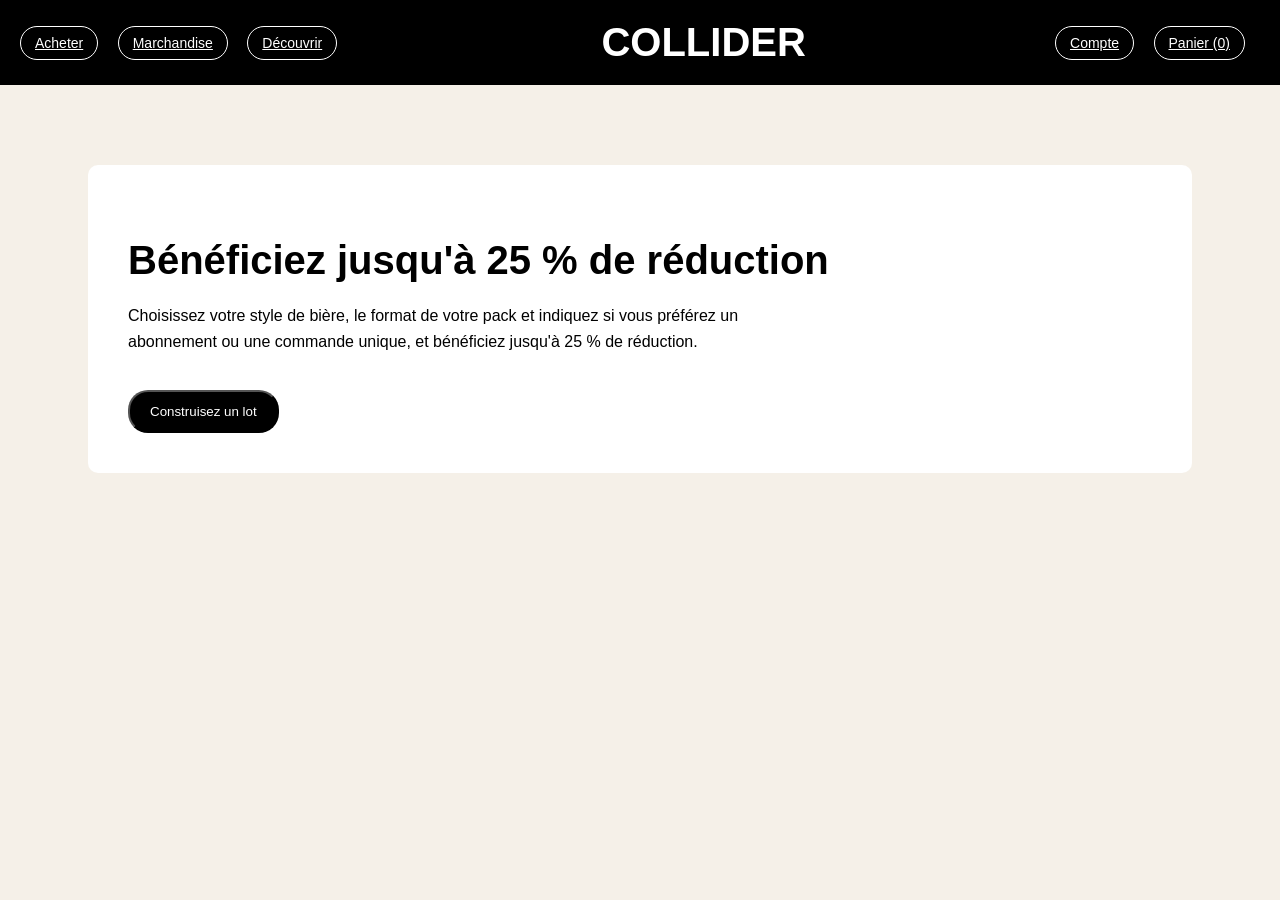
<file: index.html>
<!DOCTYPE html>
<html lang="fr">
<head>
    <meta charset="UTF-8">
    <meta name="viewport" content="width=device-width, initial-scale=1.0">
    <title>Collider</title>
    <link rel="stylesheet" href="css/style.css">
</head>
<body>

    <nav>
        <div class="nav-gauche">
            <a href="index.html">Acheter</a>
            <a href="produits.html">Marchandise</a>
            <a href="decouvrir.html">Découvrir</a>
        </div>

        <h1>COLLIDER</h1>

        <div class="nav-droite">
            <a href="client.html">Compte</a>
            <a href="panier.html">Panier (0)</a>
        </div>
    </nav>

    <header class="banniere">
        <div class="contenu-banniere">
            <h2>Bénéficiez jusqu'à 25 % de réduction</h2>

            <p>
                Choisissez votre style de bière, le format de votre pack
                et indiquez si vous préférez un abonnement ou une commande unique,
                et bénéficiez jusqu'à 25 % de réduction.
            </p>

            <button>Construisez un lot</button>
        </div>
    </header>

</body>
</html>
</file>
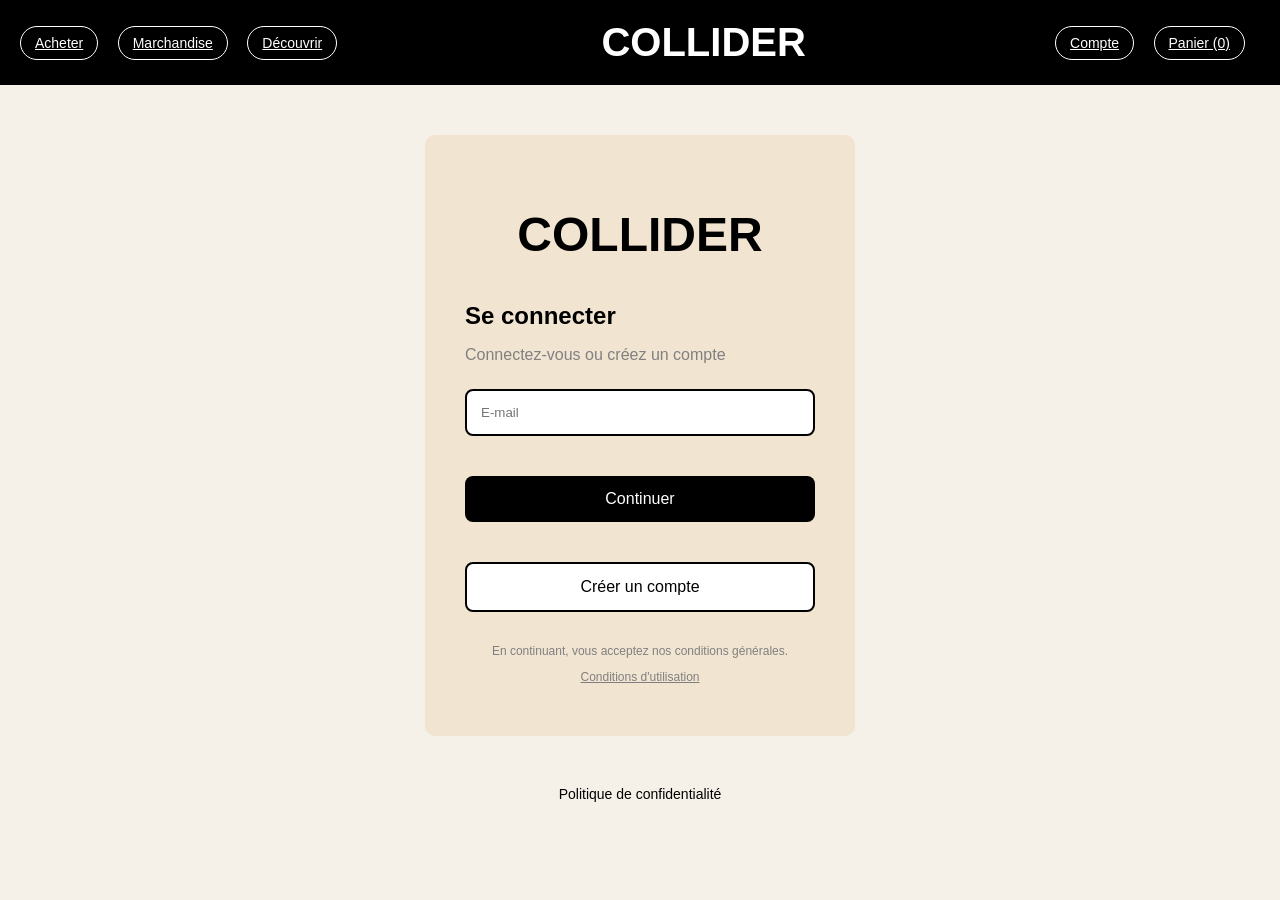
<file: client.html>
<!DOCTYPE html>
<html lang="fr">
<head>
    <meta charset="UTF-8">
    <title>Compte - Collider</title>
    <link rel="stylesheet" href="css/style.css">
</head>
<body>
    <nav>
        <div class="nav-gauche">
            <a href="index.html">Acheter</a>
            <a href="produits.html">Marchandise</a>
            <a href="decouvrir.html">Découvrir</a>
        </div>

        <h1>COLLIDER</h1>

        <div class="nav-droite">
            <a href="client.html">Compte</a>
            <a href="panier.html">Panier (0)</a>
        </div>
    </nav>

    <div class="boite-client">

        <h1>COLLIDER</h1>

        <h2>Se connecter</h2>

        <p class="texte-client">
            Connectez-vous ou créez un compte
        </p>

        <input type="email" placeholder="E-mail">

        <button class="btn-continuer"> Continuer </button>

        <button class="btn-creer"> Créer un compte </button>

        <p class="conditions"> En continuant, vous acceptez nos conditions générales. </p>

        <p class="conditions-lien">
            Conditions d'utilisation
        </p>

    </div>

    <p class="confidentialite">
        Politique de confidentialité
    </p>
</body>
</html>
</file>
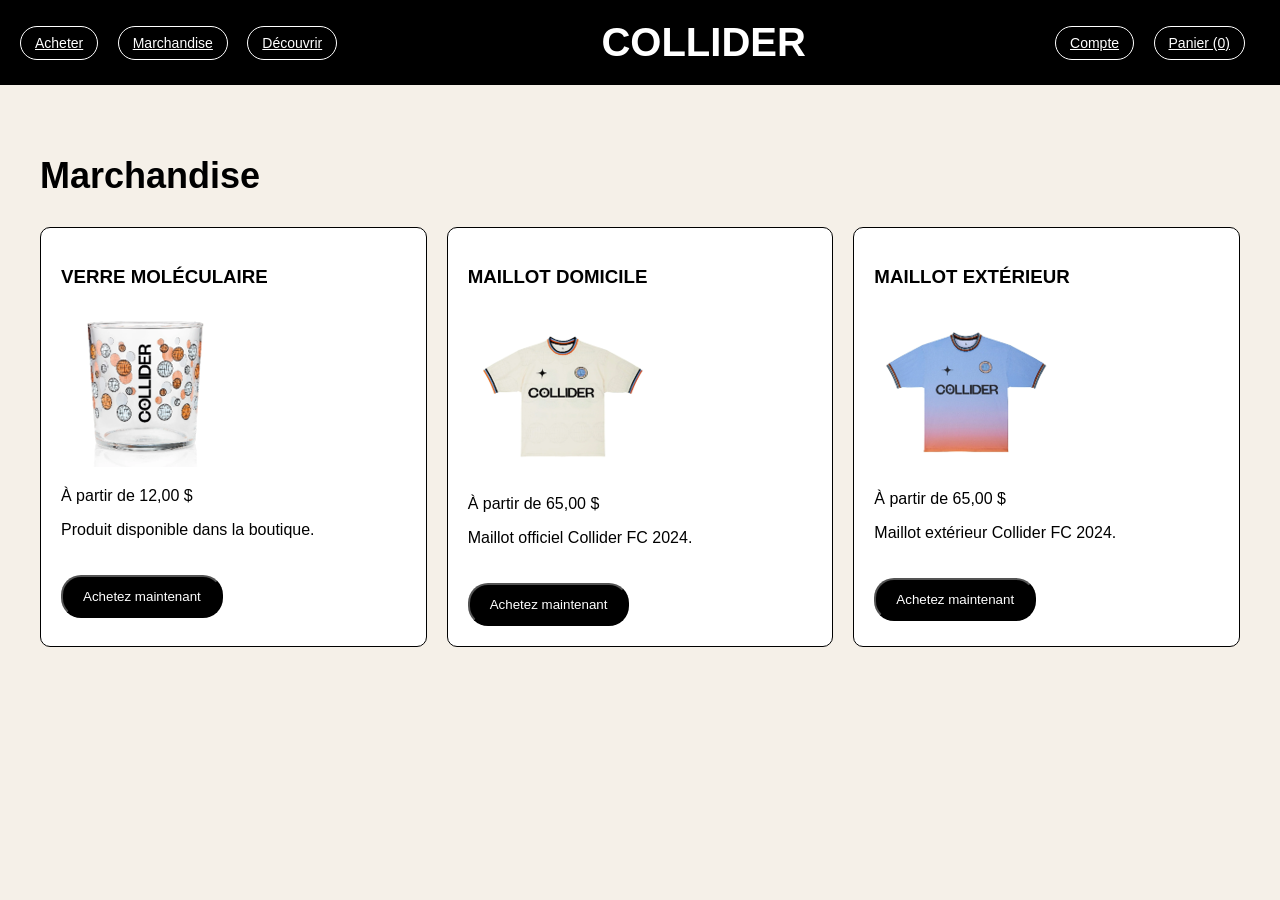
<file: produits.html>
<!DOCTYPE html>
<html lang="fr">
<head>
    <meta charset="UTF-8">
    <title>Produits - Collider</title>
    <link rel="stylesheet" href="css/style.css">
</head>
<body>

<nav>
    <div class="nav-gauche">
        <a href="index.html">Acheter</a>
        <a href="produits.html">Marchandise</a>
        <a href="decouvrir.html">Découvrir</a>
    </div>

    <h1>COLLIDER</h1>

    <div class="nav-droite">
        <a href="client.html">Compte</a>
        <a href="panier.html">Panier (0)</a>
    </div>
</nav>

<main class="page-produits">
    <h2>Marchandise</h2>

    <section class="produits">
        <div class="produit">
            <h3>Verre moléculaire</h3>
            <img src="images/Screenshot 2026-05-12 160936.png" alt="Verre">
            <p>À partir de 12,00 $</p>
            <p>Produit disponible dans la boutique.</p>
            <button>Achetez maintenant</button>
        </div>

        <div class="produit">
            <h3>Maillot domicile</h3>
            <img src="images/Screenshot 2026-05-12 160833.png" alt="Maillot interieur">
            <p>À partir de 65,00 $</p>
            <p>Maillot officiel Collider FC 2024.</p>
            <button>Achetez maintenant</button>
        </div>

        <div class="produit">
            <h3>Maillot extérieur</h3>
            <img src = "images/Screenshot 2026-05-12 160906.png" alt="Maillot exterieur">
            <p>À partir de 65,00 $</p>
            <p>Maillot extérieur Collider FC 2024.</p>
            <button>Achetez maintenant</button>
        </div>
    </section>
</main>

</body>
</html>
</file>
<file: css/style.css>
body {
    margin: 0;
    font-family: Arial, sans-serif;
    background-color: #f5f0e8;
}

nav {
    background-color: black;
    color: white;
    display: flex;
    justify-content: space-between;
    align-items: center;
    padding: 20px;
}

nav a {
    color: white;
    margin-right: 15px;
    border: 1px solid white;
    padding: 8px 14px;
    border-radius: 20px;
    font-size: 14px;
}

nav h1 {
    margin: 0;
    font-size: 40px;
}

.banniere {
    margin-top: 80px;
    display: flex;
    justify-content: center;
}

.contenu-banniere {
    background-color: white;
    width: 80%;
    padding: 40px;
    border-radius: 10px;
}

.contenu-banniere h2 {
    font-size: 40px;
    margin-bottom: 20px;
}

.contenu-banniere p {
    width: 60%;
    line-height: 1.6;
}

button {
    margin-top: 20px;
    background-color: black;
    color: white;
    padding: 12px 20px;
    border-radius: 20px;
    cursor: pointer;
}

.page-produits {
    padding: 40px;
}

.page-produits h2 {
    font-size: 36px;
}

.produits {
    display: flex;
    gap: 20px;
}

.produit {
    background-color: white;
    width: 30%;
    padding: 20px;
    border: 1px solid black;
    border-radius: 10px;
}

.produit h3 {
    text-transform: uppercase;
}

.boite-client {
    background-color: #f1e4d1;
    width: 350px;
    margin: 50px auto;
    padding: 40px;
    border-radius: 10px;
}

.boite-client h1 {
    text-align: center;
    font-size: 48px;
    margin-bottom: 40px;
}

.boite-client h2 {
    margin-bottom: 10px;
}

.texte-client {
    color: gray;
    margin-bottom: 25px;
}

.boite-client input{
    width: 100%;
    padding: 14px;
    border: 2px solid black;
    border-radius: 8px;
    margin-bottom: 20px;
    box-sizing: border-box;
}

.btn-continuer {
    width: 100%;
    background-color: black;
    color: white;
    border: none;
    padding: 14px;
    border-radius: 8px;
    font-size: 16px;
    margin-bottom: 20px;
}

.btn-creer {
    width: 100%;
    background-color: white;
    color: black;
    border: 2px solid black;
    padding: 14px;
    border-radius: 8px;
    font-size: 16px;
    margin-bottom: 20px;
}

.conditions {
    text-align: center;
    font-size: 12px;
    color: gray;
    margin-bottom: 5px;
}

.conditions-lien {
    display: block;
    text-align: center;
    font-size: 12px;
    color: gray;
    text-decoration: underline;
}

.confidentialite {
    text-align: center;
    margin-top: 40px;
    font-size: 14px;
}
</file>
